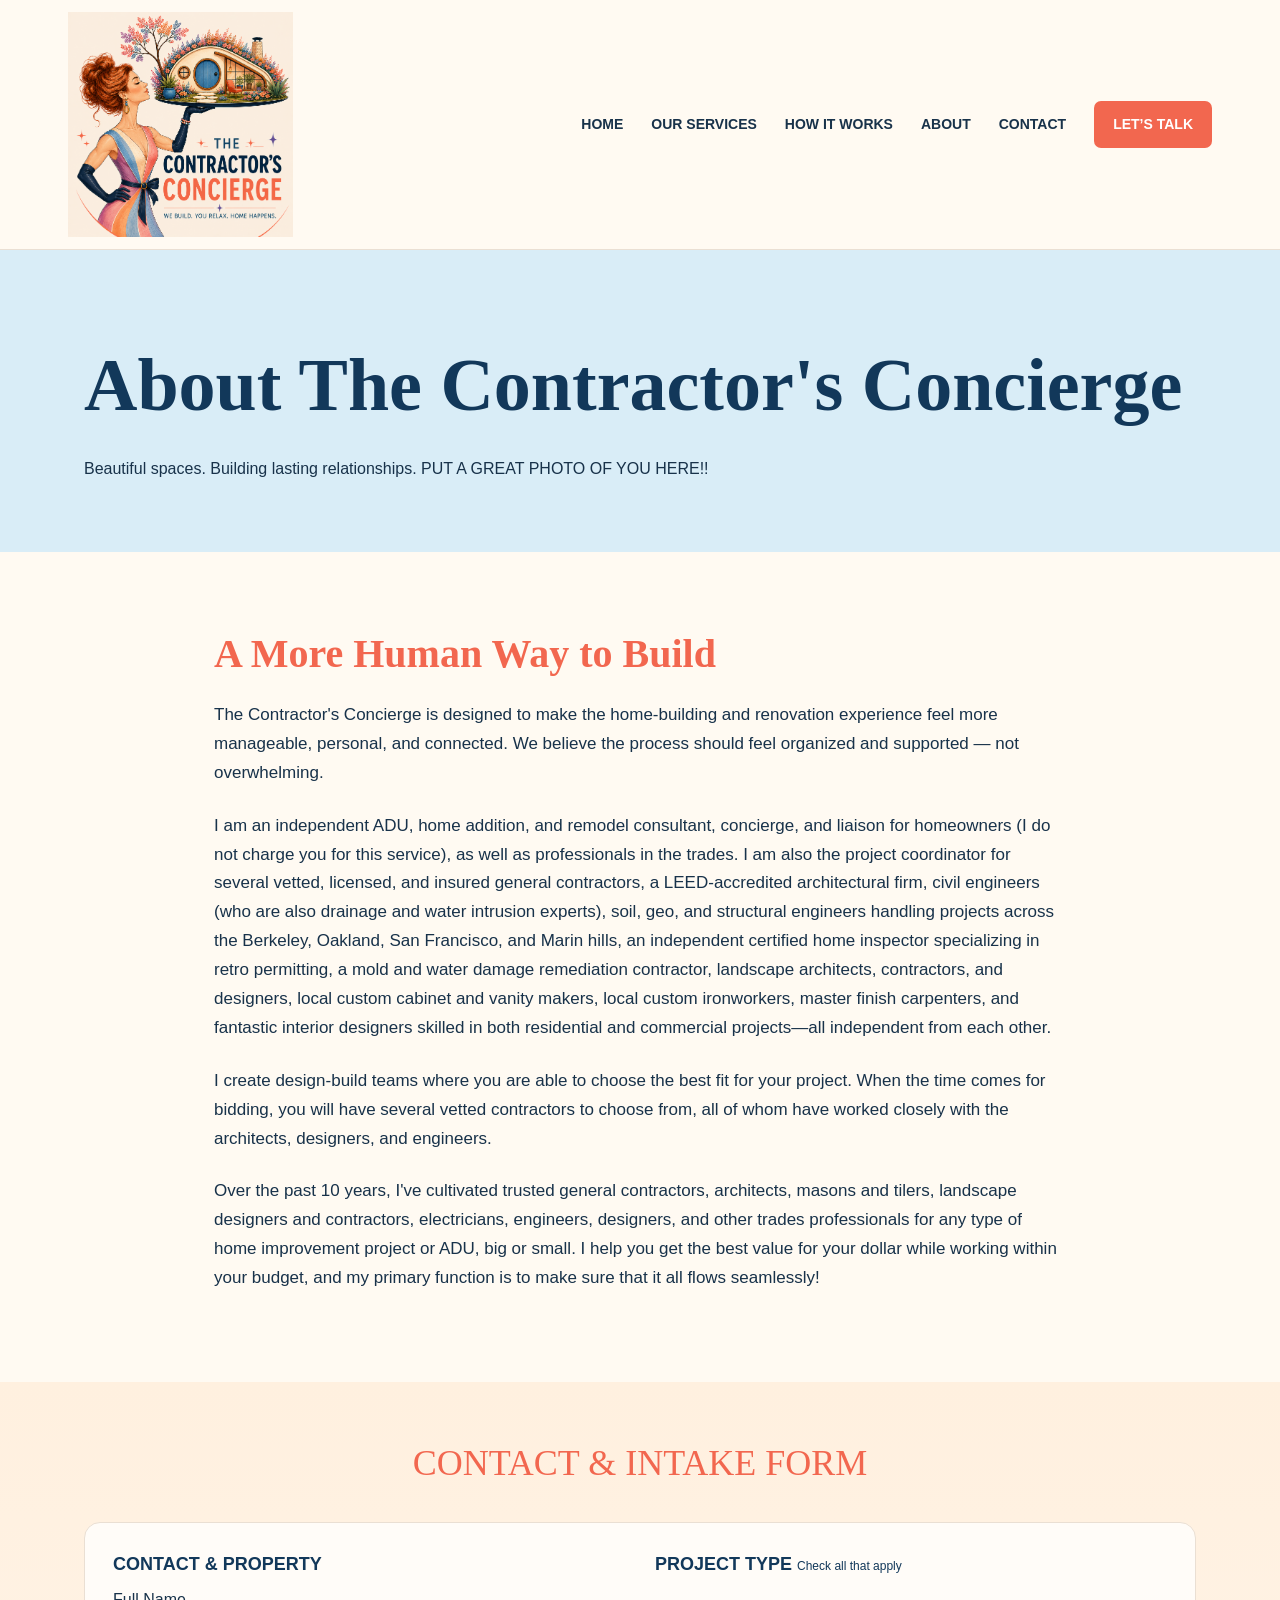
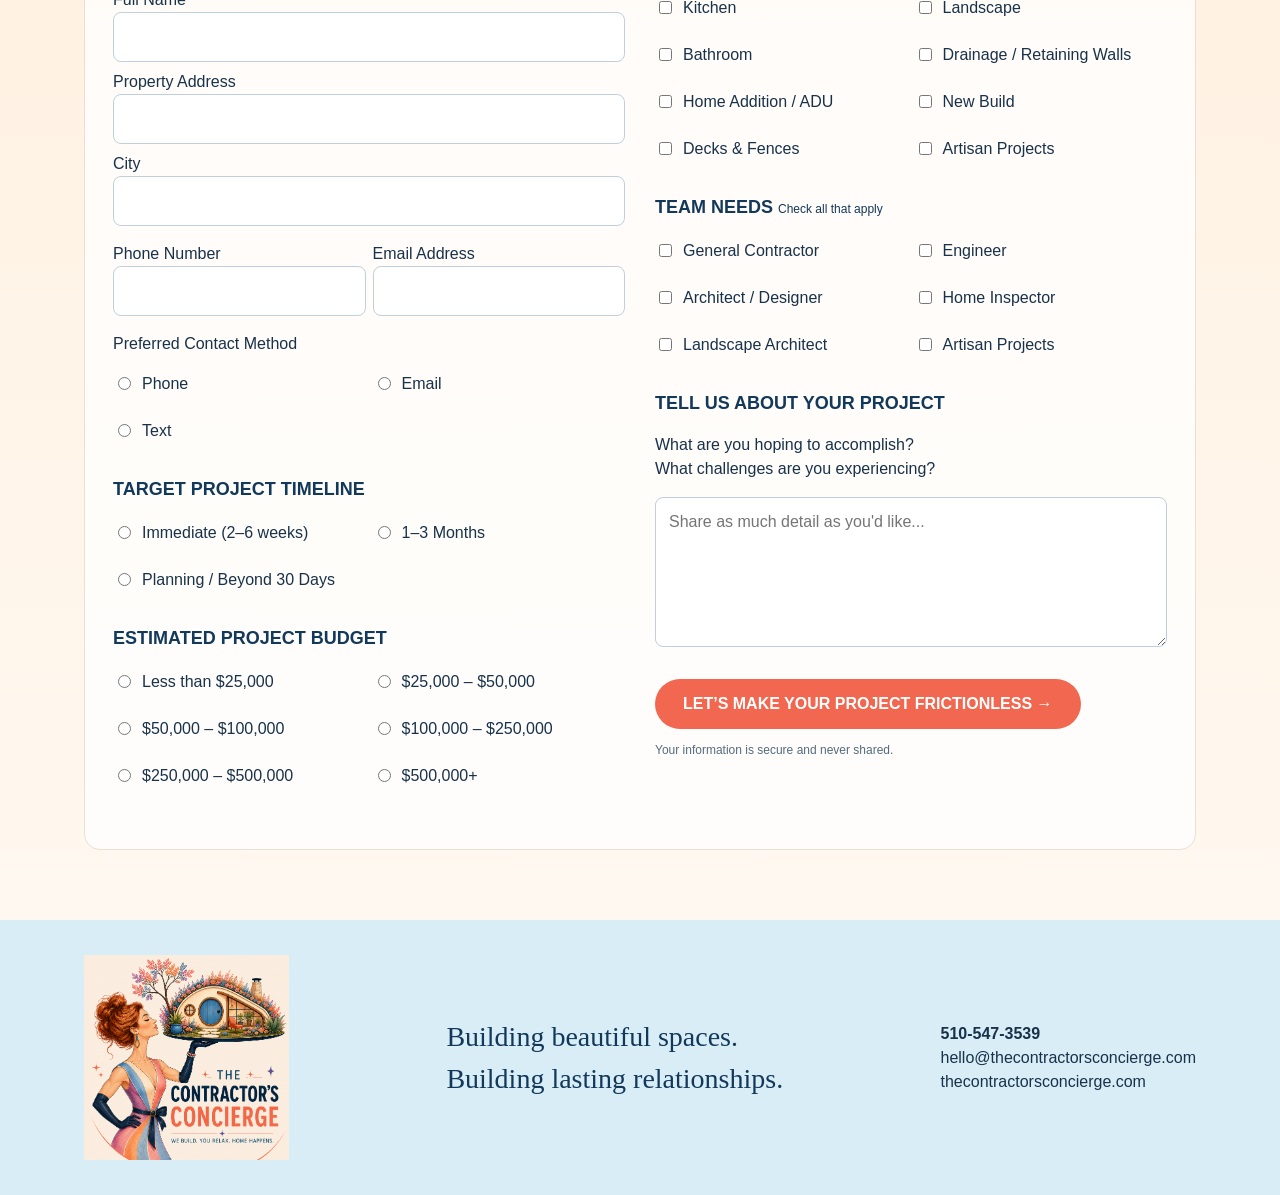
<file: about.html>
<!doctype html><html lang="en"><head><meta charset="utf-8"><meta name="viewport" content="width=device-width,initial-scale=1"><title>The Contractor's Concierge | About</title><link rel="stylesheet" href="css/styles.css"></head><body><header class="site-header"><div class="nav">
<a href="index.html"><img class="logo" src="assets/APPROVED_LOGO_AND_TAGLINE.png" alt="The Contractor's Concierge"></a>
<nav><a href="index.html">HOME</a><a href="services.html">OUR SERVICES</a><a href="how-it-works.html">HOW IT WORKS</a><a href="about.html">ABOUT</a><a href="contact.html">CONTACT</a><a class="talk" href="contact.html">LET’S TALK</a></nav>
</div></header><main>
<section class="page-hero"><div class="container"><h1>About The Contractor's Concierge</h1><p class="intro">Beautiful spaces. Building lasting relationships. PUT A GREAT PHOTO OF YOU HERE!!</p></div></section>

<section class="section">
<div class="container" style="max-width: 900px; text-align: left;">
<h2>A More Human Way to Build</h2>
<p class="intro" style="max-width: 100%; font-size: 17px; line-height: 1.7; color: var(--ink); margin-bottom: 24px;">The Contractor's Concierge is designed to make the home-building and renovation experience feel more manageable, personal, and connected. We believe the process should feel organized and supported — not overwhelming.</p>
<p class="intro" style="max-width: 100%; font-size: 17px; line-height: 1.7; color: var(--ink); margin-bottom: 24px;">I am an independent ADU, home addition, and remodel consultant, concierge, and liaison for homeowners (I do not charge you for this service), as well as professionals in the trades. I am also the project coordinator for several vetted, licensed, and insured general contractors, a LEED-accredited architectural firm, civil engineers (who are also drainage and water intrusion experts), soil, geo, and structural engineers handling projects across the Berkeley, Oakland, San Francisco, and Marin hills, an independent certified home inspector specializing in retro permitting, a mold and water damage remediation contractor, landscape architects, contractors, and designers, local custom cabinet and vanity makers, local custom ironworkers, master finish carpenters, and fantastic interior designers skilled in both residential and commercial projects—all independent from each other.</p>
<p class="intro" style="max-width: 100%; font-size: 17px; line-height: 1.7; color: var(--ink); margin-bottom: 24px;">I create design-build teams where you are able to choose the best fit for your project. When the time comes for bidding, you will have several vetted contractors to choose from, all of whom have worked closely with the architects, designers, and engineers.</p>
<p class="intro" style="max-width: 100%; font-size: 17px; line-height: 1.7; color: var(--ink);">Over the past 10 years, I've cultivated trusted general contractors, architects, masons and tilers, landscape designers and contractors, electricians, engineers, designers, and other trades professionals for any type of home improvement project or ADU, big or small. I help you get the best value for your dollar while working within your budget, and my primary function is to make sure that it all flows seamlessly!</p>
</div>
</section>

<section class="intake"><div class="container"><div class="intake-title">CONTACT &amp; INTAKE FORM</div><form class="form-card">
<div>
<div class="group"><h3>CONTACT &amp; PROPERTY</h3><label>Full Name<input required></label><label>Property Address<input required></label><label>City<input required></label><div class="choices"><label>Phone Number<input type="tel" required></label><label>Email Address<input type="email" required></label></div><label>Preferred Contact Method</label><div class="choices"><label class="choice"><input type="radio" name="contact"> Phone</label><label class="choice"><input type="radio" name="contact"> Email</label><label class="choice"><input type="radio" name="contact"> Text</label></div></div>
<div class="group"><h3>TARGET PROJECT TIMELINE</h3><div class="choices"><label class="choice"><input type="radio" name="timeline"> Immediate (2–6 weeks)</label><label class="choice"><input type="radio" name="timeline"> 1–3 Months</label><label class="choice"><input type="radio" name="timeline"> Planning / Beyond 30 Days</label></div></div>
<div class="group"><h3>ESTIMATED PROJECT BUDGET</h3><div class="choices"><label class="choice"><input type="radio" name="budget">Less than $25,000</label><label class="choice"><input type="radio" name="budget">$25,000 – $50,000</label><label class="choice"><input type="radio" name="budget">$50,000 – $100,000</label><label class="choice"><input type="radio" name="budget">$100,000 – $250,000</label><label class="choice"><input type="radio" name="budget">$250,000 – $500,000</label><label class="choice"><input type="radio" name="budget">$500,000+</label></div></div>
</div>
<div>
<div class="group"><h3>PROJECT TYPE <small>Check all that apply</small></h3><div class="choices"><label class="choice"><input type="checkbox"> Kitchen</label><label class="choice"><input type="checkbox"> Landscape</label><label class="choice"><input type="checkbox"> Bathroom</label><label class="choice"><input type="checkbox"> Drainage / Retaining Walls</label><label class="choice"><input type="checkbox"> Home Addition / ADU</label><label class="choice"><input type="checkbox"> New Build</label><label class="choice"><input type="checkbox"> Decks &amp; Fences</label><label class="choice"><input type="checkbox"> Artisan Projects</label></div></div>
<div class="group"><h3>TEAM NEEDS <small>Check all that apply</small></h3><div class="choices"><label class="choice"><input type="checkbox"> General Contractor</label><label class="choice"><input type="checkbox"> Engineer</label><label class="choice"><input type="checkbox"> Architect / Designer</label><label class="choice"><input type="checkbox"> Home Inspector</label><label class="choice"><input type="checkbox"> Landscape Architect</label><label class="choice"><input type="checkbox"> Artisan Projects</label></div></div>
<div class="group"><h3>TELL US ABOUT YOUR PROJECT</h3><p>What are you hoping to accomplish?<br>What challenges are you experiencing?</p><textarea placeholder="Share as much detail as you'd like..."></textarea></div>
<button class="submit" type="submit">LET’S MAKE YOUR PROJECT FRICTIONLESS →</button><p class="privacy">Your information is secure and never shared.</p>
</div></form></div></section>
</main><footer><div class="footer-inner">
<img class="footer-logo" src="assets/APPROVED_LOGO_AND_TAGLINE.png" alt="The Contractor's Concierge">
<div class="footer-script">Building beautiful spaces.<br>Building lasting relationships.</div>
<div><strong>510-547-3539</strong><br>hello@thecontractorsconcierge.com<br>thecontractorsconcierge.com</div>
</div></footer><script src="js/script.js"></script></body></html>
</file>
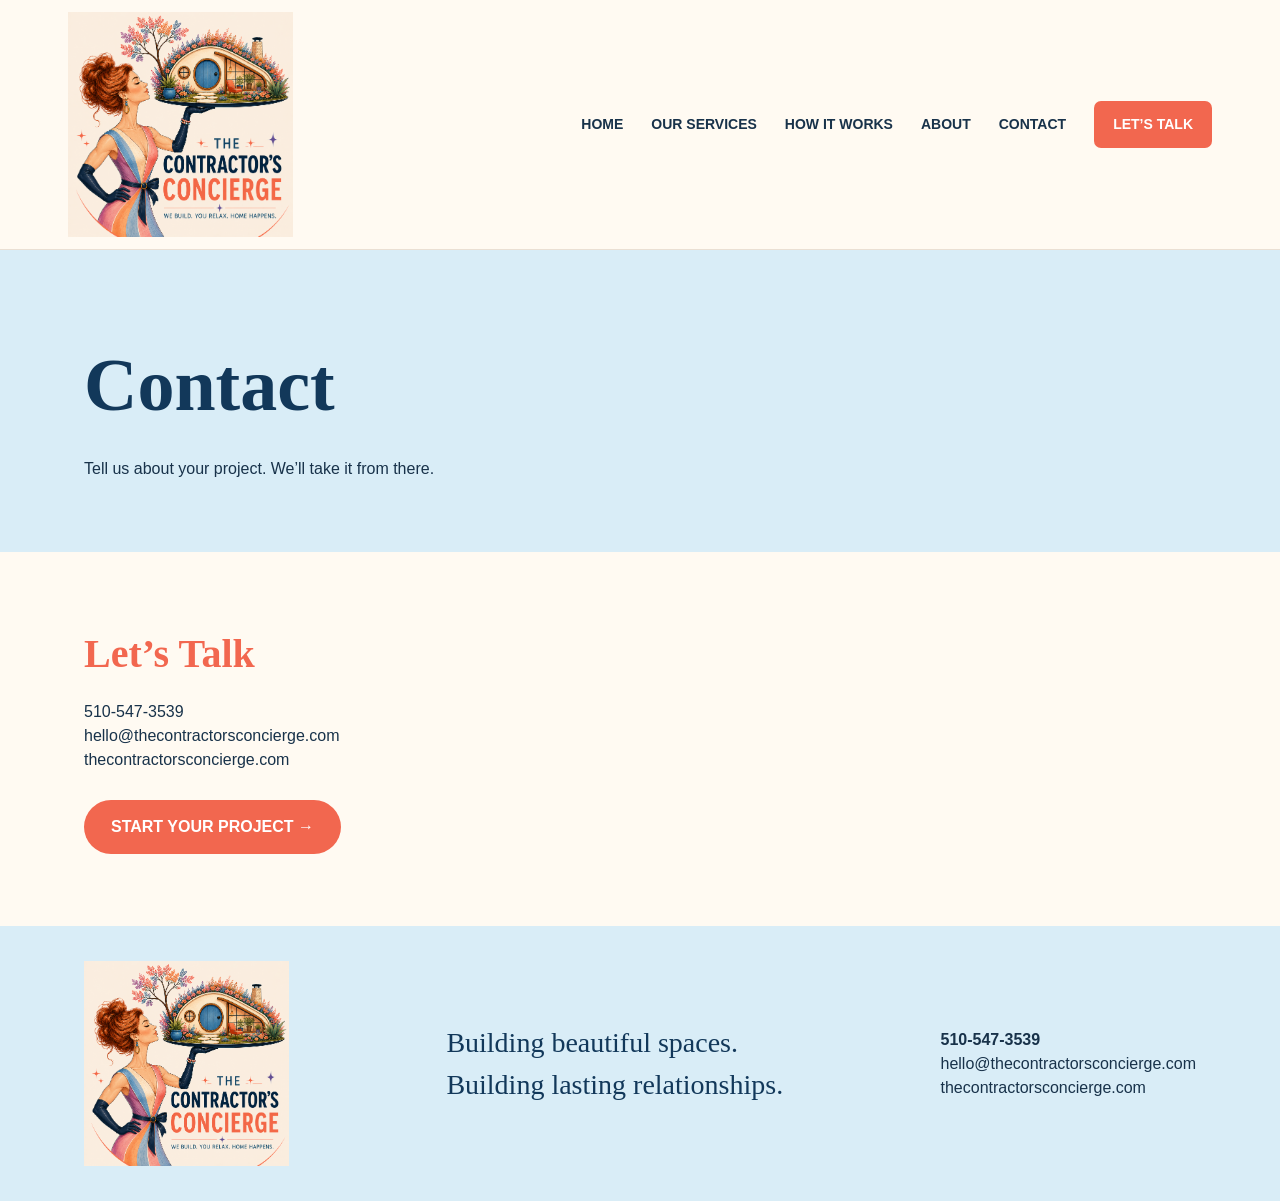
<file: contact.html>
<!doctype html><html lang="en"><head><meta charset="utf-8"><meta name="viewport" content="width=device-width,initial-scale=1"><title>The Contractor's Concierge | Contact</title><link rel="stylesheet" href="css/styles.css"></head><body><header class="site-header"><div class="nav">
<a href="index.html"><img class="logo" src="assets/APPROVED_LOGO_AND_TAGLINE.png" alt="The Contractor's Concierge"></a>
<nav><a href="index.html">HOME</a><a href="services.html">OUR SERVICES</a><a href="how-it-works.html">HOW IT WORKS</a><a href="about.html">ABOUT</a><a href="contact.html">CONTACT</a><a class="talk" href="contact.html">LET’S TALK</a></nav>
</div></header><main><section class="page-hero"><div class="container"><h1>Contact</h1><p class="intro">Tell us about your project. We’ll take it from there.</p></div></section><section class="section"><div class="container"><h2>Let’s Talk</h2><p>510-547-3539<br>hello@thecontractorsconcierge.com<br>thecontractorsconcierge.com</p><a class="button" href="index.html#intake">START YOUR PROJECT →</a></div></section></main><footer><div class="footer-inner">
<img class="footer-logo" src="assets/APPROVED_LOGO_AND_TAGLINE.png" alt="The Contractor's Concierge">
<div class="footer-script">Building beautiful spaces.<br>Building lasting relationships.</div>
<div><strong>510-547-3539</strong><br>hello@thecontractorsconcierge.com<br>thecontractorsconcierge.com</div>
</div></footer><script src="js/script.js"></script></body></html>
</file>
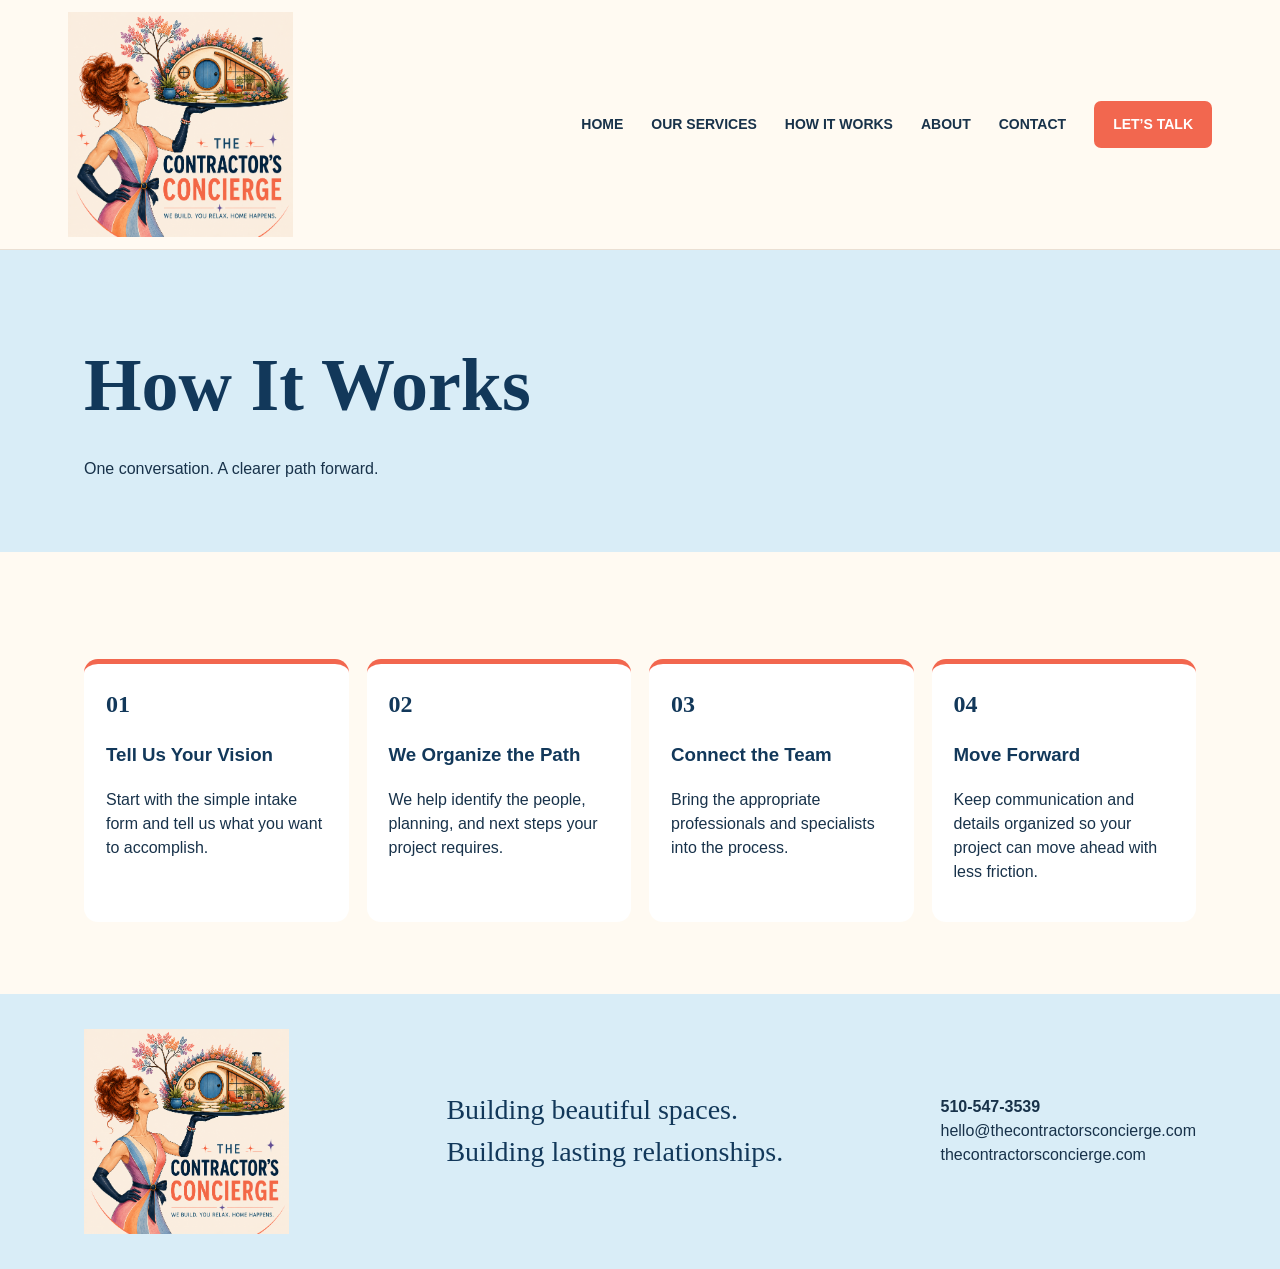
<file: how-it-works.html>
<!doctype html><html lang="en"><head><meta charset="utf-8"><meta name="viewport" content="width=device-width,initial-scale=1"><title>The Contractor's Concierge | How It Works</title><link rel="stylesheet" href="css/styles.css"></head><body><header class="site-header"><div class="nav">
<a href="index.html"><img class="logo" src="assets/APPROVED_LOGO_AND_TAGLINE.png" alt="The Contractor's Concierge"></a>
<nav><a href="index.html">HOME</a><a href="services.html">OUR SERVICES</a><a href="how-it-works.html">HOW IT WORKS</a><a href="about.html">ABOUT</a><a href="contact.html">CONTACT</a><a class="talk" href="contact.html">LET’S TALK</a></nav>
</div></header><main><section class="page-hero"><div class="container"><h1>How It Works</h1><p class="intro">One conversation. A clearer path forward.</p></div></section><section class="section"><div class="container"><div class="steps"><div class="step"><strong>01</strong><h3>Tell Us Your Vision</h3><p>Start with the simple intake form and tell us what you want to accomplish.</p></div><div class="step"><strong>02</strong><h3>We Organize the Path</h3><p>We help identify the people, planning, and next steps your project requires.</p></div><div class="step"><strong>03</strong><h3>Connect the Team</h3><p>Bring the appropriate professionals and specialists into the process.</p></div><div class="step"><strong>04</strong><h3>Move Forward</h3><p>Keep communication and details organized so your project can move ahead with less friction.</p></div></div></div></section></main><footer><div class="footer-inner">
<img class="footer-logo" src="assets/APPROVED_LOGO_AND_TAGLINE.png" alt="The Contractor's Concierge">
<div class="footer-script">Building beautiful spaces.<br>Building lasting relationships.</div>
<div><strong>510-547-3539</strong><br>hello@thecontractorsconcierge.com<br>thecontractorsconcierge.com</div>
</div></footer><script src="js/script.js"></script></body></html>
</file>
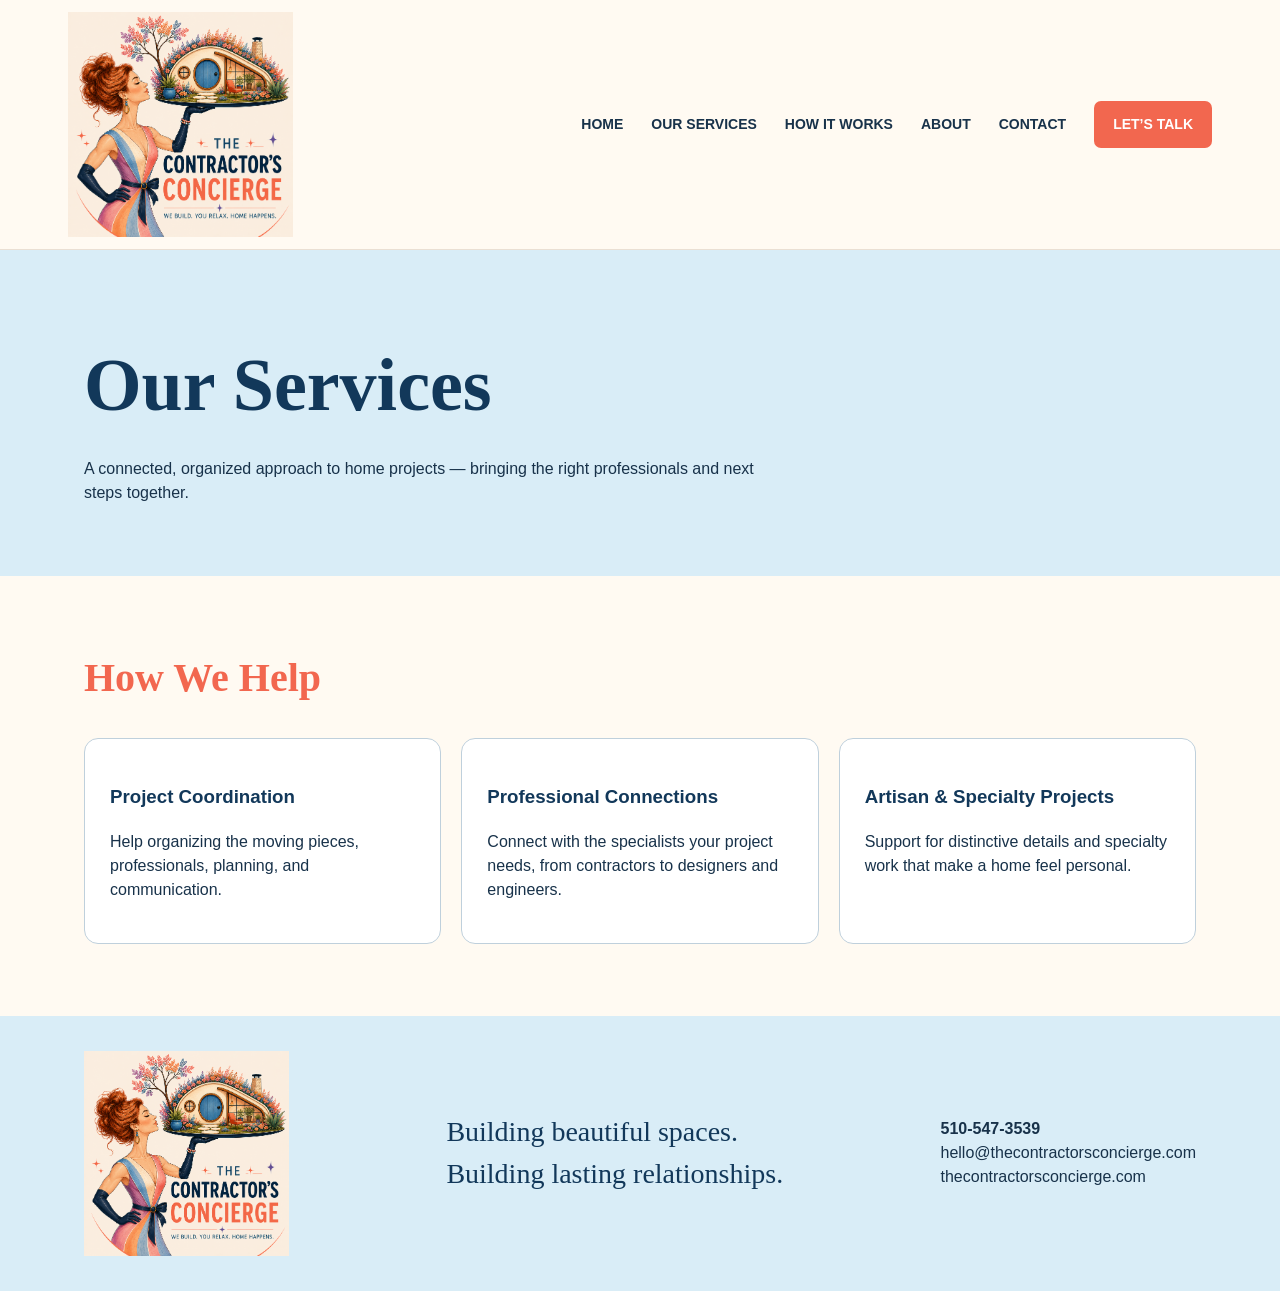
<file: services.html>
<!doctype html><html lang="en"><head><meta charset="utf-8"><meta name="viewport" content="width=device-width,initial-scale=1"><title>The Contractor's Concierge | Our Services</title><link rel="stylesheet" href="css/styles.css"></head><body><header class="site-header"><div class="nav">
<a href="index.html"><img class="logo" src="assets/APPROVED_LOGO_AND_TAGLINE.png" alt="The Contractor's Concierge"></a>
<nav><a href="index.html">HOME</a><a href="services.html">OUR SERVICES</a><a href="how-it-works.html">HOW IT WORKS</a><a href="about.html">ABOUT</a><a href="contact.html">CONTACT</a><a class="talk" href="contact.html">LET’S TALK</a></nav>
</div></header><main><section class="page-hero"><div class="container"><h1>Our Services</h1><p class="intro">A connected, organized approach to home projects — bringing the right professionals and next steps together.</p></div></section><section class="section"><div class="container"><h2>How We Help</h2><div class="cards"><div class="card"><h3>Project Coordination</h3><p>Help organizing the moving pieces, professionals, planning, and communication.</p></div><div class="card"><h3>Professional Connections</h3><p>Connect with the specialists your project needs, from contractors to designers and engineers.</p></div><div class="card"><h3>Artisan &amp; Specialty Projects</h3><p>Support for distinctive details and specialty work that make a home feel personal.</p></div></div></div></section></main><footer><div class="footer-inner">
<img class="footer-logo" src="assets/APPROVED_LOGO_AND_TAGLINE.png" alt="The Contractor's Concierge">
<div class="footer-script">Building beautiful spaces.<br>Building lasting relationships.</div>
<div><strong>510-547-3539</strong><br>hello@thecontractorsconcierge.com<br>thecontractorsconcierge.com</div>
</div></footer><script src="js/script.js"></script></body></html>
</file>
<file: css/styles.css>
:root{--navy:#12385a;--coral:#f2674f;--sky:#d9edf7;--cream:#fffaf2;--ink:#18324a;--line:#bfd0dc}
*{box-sizing:border-box}html{scroll-behavior:smooth}body{margin:0;font-family:Arial,Helvetica,sans-serif;color:var(--ink);background:var(--cream);line-height:1.5}a{color:inherit;text-decoration:none}
.site-header{position:sticky;top:0;z-index:20;background:rgba(255,250,242,.97);border-bottom:1px solid #eadfd3}.nav{max-width:1200px;margin:auto;min-height:86px;padding:12px 28px;display:flex;align-items:center;justify-content:space-between;gap:25px}.logo{width:225px;height:auto;display:block}nav{display:flex;align-items:center;gap:28px;font-size:14px;font-weight:700}nav a:hover{color:var(--coral)}.talk{background:var(--coral);color:#fff;padding:13px 19px;border-radius:7px}
.hero{max-width:1200px;margin:auto;padding:28px 28px 18px;display:grid;grid-template-columns:.92fr 1.08fr;gap:18px;align-items:center;min-height:620px}.hero-copy h1{font-family:Georgia,"Times New Roman",serif;font-size:clamp(52px,6.2vw,80px);line-height:.99;color:var(--navy);margin:0 0 18px}.hero-copy h1 span{color:var(--coral)}.script{font-family:"Brush Script MT","Segoe Script",cursive;color:var(--navy);font-size:clamp(26px,3.2vw,42px);margin:8px 0 16px}.hero-copy p{font-size:18px;max-width:470px}.hero-art{width:100%;max-height:590px;object-fit:contain;display:block}.button{display:inline-block;background:var(--coral);color:#fff;border-radius:28px;padding:15px 27px;font-weight:800;margin-top:12px}.trust-row{display:grid;grid-template-columns:repeat(3,1fr);gap:15px;max-width:520px;margin-top:28px}.trust{text-align:center;color:var(--navy);font-weight:800}.trust small{display:block;font-weight:700;margin-top:4px}
.intake{padding:54px 0 70px;background:linear-gradient(180deg,#fff0df,#fff8f0)}.container{max-width:1160px;margin:auto;padding:0 24px}.intake-title{text-align:center;font-family:Georgia,serif;color:var(--coral);font-size:36px;margin-bottom:32px}.form-card{max-width:1160px;margin:auto;background:rgba(255,255,255,.78);border:1px solid #eadfd3;border-radius:16px;padding:28px;display:grid;grid-template-columns:1fr 1fr;gap:30px}.group{margin-bottom:25px}.group h3{color:var(--navy);margin:0 0 10px;font-size:18px}.group h3 small{font-weight:400;font-size:12px}label{display:block;margin:8px 0}input,textarea{width:100%;padding:12px 13px;border:1px solid var(--line);border-radius:8px;background:#fff;font:inherit}textarea{min-height:150px}.choices{display:grid;grid-template-columns:1fr 1fr;gap:7px}.choice{display:flex;gap:8px;align-items:flex-start}.choice input{width:auto;margin-top:5px}.submit{border:0;background:var(--coral);color:#fff;border-radius:28px;padding:16px 28px;font-size:16px;font-weight:800;cursor:pointer}.privacy{font-size:12px;color:#536b7e}
.page-hero{padding:80px 0 55px;background:var(--sky)}.page-hero h1{font-family:Georgia,serif;color:var(--navy);font-size:clamp(48px,6vw,74px);margin:0 0 15px}.section{padding:72px 0}.section.sky{background:var(--sky)}.section h2{font-family:Georgia,serif;color:var(--coral);font-size:40px;margin:0 0 14px}.intro{max-width:700px}.cards{display:grid;grid-template-columns:repeat(3,1fr);gap:20px;margin-top:30px}.card{background:#fff;border:1px solid var(--line);border-radius:14px;padding:25px}.card h3,.step h3{color:var(--navy)}.steps{display:grid;grid-template-columns:repeat(4,1fr);gap:18px;margin-top:35px}.step{background:#fff;border-radius:14px;padding:22px;border-top:5px solid var(--coral)}.step strong{font-family:Georgia,serif;color:var(--navy);font-size:24px}
footer{background:var(--sky);padding:35px 0}.footer-inner{max-width:1160px;margin:auto;padding:0 24px;display:flex;justify-content:space-between;align-items:center;gap:25px}.footer-logo{width:205px}.footer-script{font-family:"Brush Script MT","Segoe Script",cursive;color:var(--navy);font-size:28px}
@media(max-width:900px){nav{gap:15px;font-size:12px}.hero{grid-template-columns:1fr;min-height:auto}.hero-art{max-height:520px}.form-card{grid-template-columns:1fr}.cards{grid-template-columns:1fr 1fr}.steps{grid-template-columns:1fr 1fr}}
@media(max-width:650px){.nav{padding:10px 16px}.logo{width:175px}nav{display:none}.hero{padding:25px 18px 35px}.hero-copy h1{font-size:50px}.hero-copy p{font-size:16px}.trust-row{grid-template-columns:1fr 1fr 1fr;gap:8px;font-size:13px}.container{padding:0 18px}.section{padding:52px 0}.form-card{padding:20px}.choices,.cards,.steps{grid-template-columns:1fr}.footer-inner{flex-direction:column;align-items:flex-start}}
</file>
